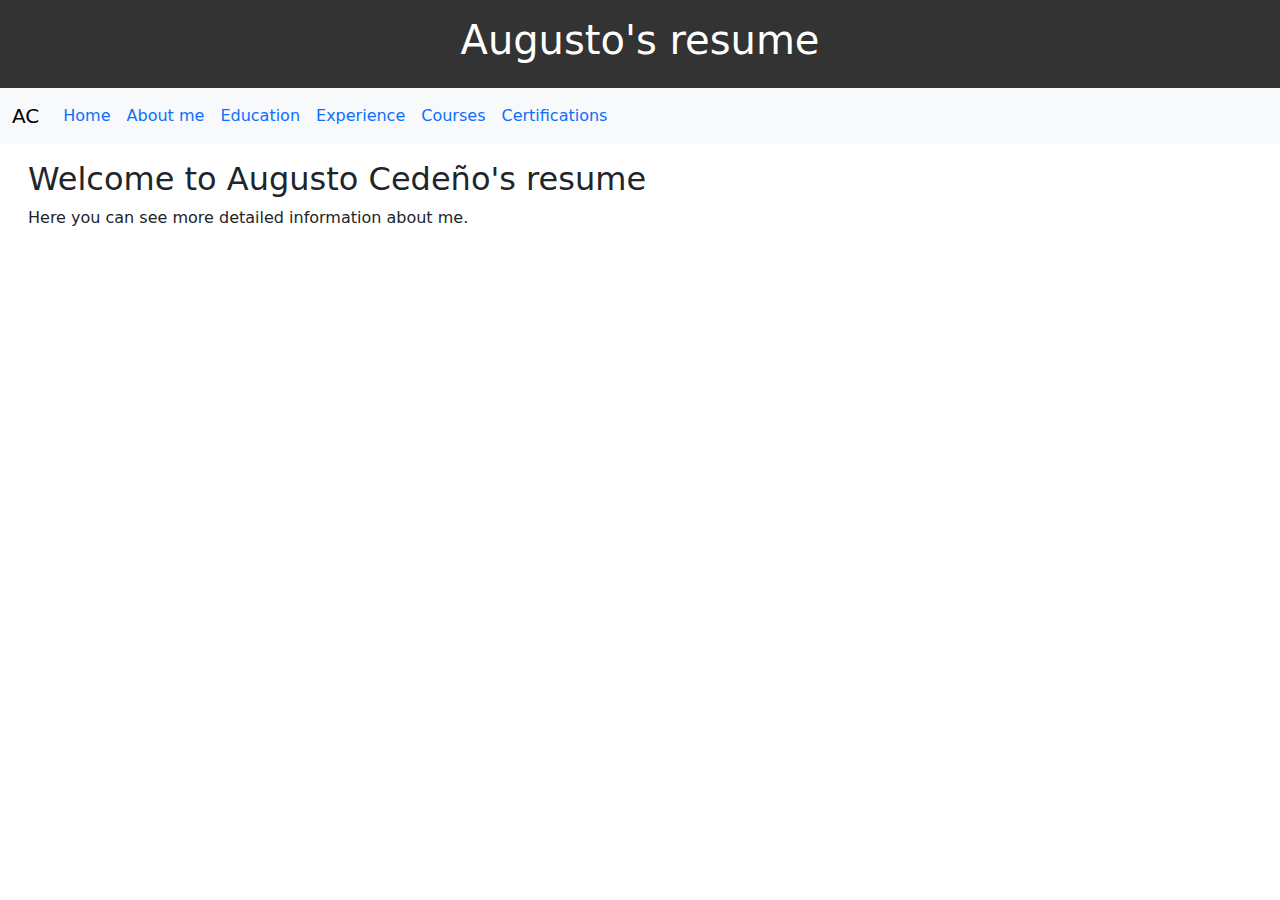
<file: index.html>
<!DOCTYPE html>
<html lang="en"> 
<head>
    <meta charset="UTF-8">
    <meta name="viewport" content="width=device-width, initial-scale=1.0">
    <title>Augusto Cedeño</title>
    <style>
        html, body {
            height: 80%;
            margin: 0;
        }
        header {
            background-color: #333;
            color: white;
            text-align: center;
            padding: 1em;
        }
        footer {
            background-color: #333;
            color: white;
            text-align: center;
            padding: 1em;
            position: absolute;
            bottom: 0;
            width: 100%;
        }
        
        iframe {
            display: block;
            background: #000;
            border: none;
            width: 100%;
            height: 100%;
        }

        .styleFrame{
            border:0px;
            /*border:2px solid red;*/
        }

        li a:hover { 
            color: #146d23 !important;
        }
    </style>

    <link href="https://cdn.jsdelivr.net/npm/bootstrap@5.3.3/dist/css/bootstrap.min.css" rel="stylesheet" integrity="sha384-QWTKZyjpPEjISv5WaRU9OFeRpok6YctnYmDr5pNlyT2bRjXh0JMhjY6hW+ALEwIH" crossorigin="anonymous">

    <script src="https://code.jquery.com/jquery-3.7.1.min.js" integrity="sha256-/JqT3SQfawRcv/BIHPThkBvs0OEvtFFmqPF/lYI/Cxo=" crossorigin="anonymous"></script>
    <script src="https://cdn.jsdelivr.net/npm/bootstrap@5.3.3/dist/js/bootstrap.bundle.min.js" integrity="sha384-YvpcrYf0tY3lHB60NNkmXc5s9fDVZLESaAA55NDzOxhy9GkcIdslK1eN7N6jIeHz" crossorigin="anonymous"></script>
</head>
<body>
    <header>
        <h1>Augusto's resume</h1>
    </header>

    <nav class="navbar navbar-expand-lg bg-body-tertiary">
        <div class="container-fluid">
          <a class="navbar-brand" href="./index.html">AC</a>
          <button class="navbar-toggler" type="button" data-bs-toggle="collapse" data-bs-target="#navbarSupportedContent" aria-controls="navbarSupportedContent" aria-expanded="false" aria-label="Toggle navigation">
            <span class="navbar-toggler-icon"></span>
          </button>
          <div class="collapse navbar-collapse" id="navbarSupportedContent">
            <ul class="navbar-nav me-auto mb-2 mb-lg-0">
              <li class="nav-item">
                <!-- class="nav-link active" aria-current="page" -->
                <a class="nav-link text-primary" href="./index.html">Home</a>
              </li>
              <li class="nav-item" >
                <a class="nav-link text-primary" href="./aboutme.html" target="contentFrame">About me</a>
              </li>
              <li class="nav-item">
                <a class="nav-link text-primary" href="./education.html" target="contentFrame">Education</a>
              </li>
              <li class="nav-item">
                <a class="nav-link text-primary" href="./experience.html" target="contentFrame">Experience</a>
              </li>
              <li class="nav-item">
                <a class="nav-link text-primary" href="./courses.html" target="contentFrame">Courses</a>
              </li>
              <li class="nav-item">
                <a class="nav-link text-primary" href="./certifications.html" target="contentFrame">Certifications</a>
              </li>
            </ul>
          </div>
        </div>
    </nav>

    <iframe id="contentFrame" name="contentFrame" src="home.html" class="styleFrame"></iframe>

    <!-- <footer>
        <p>Augusto Cedeño</p>
    </footer> -->
</body>
</html>
</file>
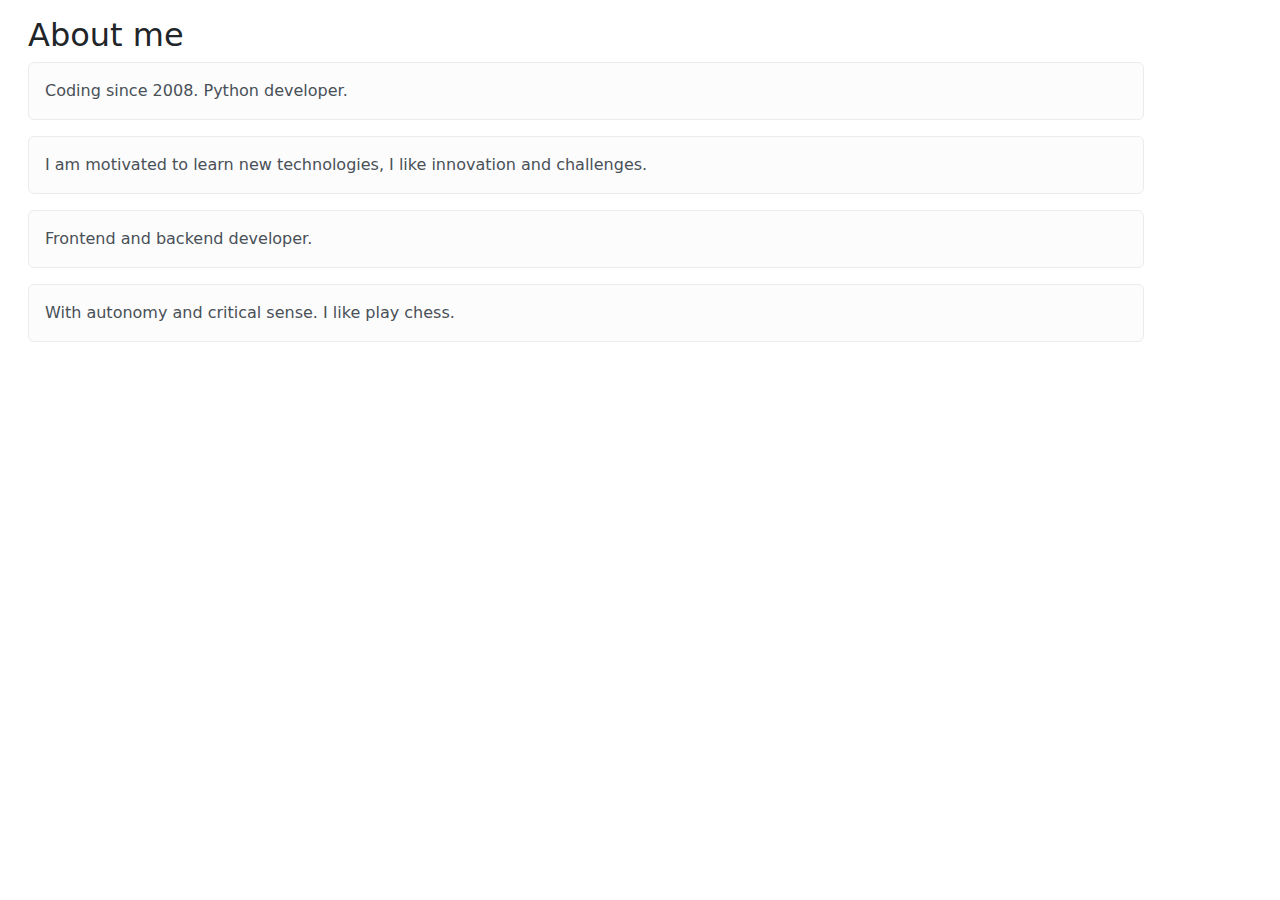
<file: aboutme.html>
<!DOCTYPE html>
<html>
    <head>
        <link href="assets/css/estilos_globales.css" rel="stylesheet">
        <link href="https://cdn.jsdelivr.net/npm/bootstrap@5.3.3/dist/css/bootstrap.min.css" rel="stylesheet" integrity="sha384-QWTKZyjpPEjISv5WaRU9OFeRpok6YctnYmDr5pNlyT2bRjXh0JMhjY6hW+ALEwIH" crossorigin="anonymous">
    </head>
<body>
    <div class="container m-3 fade-in-text">
        <main>
            <h2>About me</h2>
            <div class="alert alert-light" role="alert">
              Coding since 2008. Python developer.
            </div>

            <div class="alert alert-light" role="alert">
              I am motivated to learn new technologies, I like innovation and challenges.
            </div>
            
            <div class="alert alert-light" role="alert">
              Frontend and backend developer.
            </div>
            
            <div class="alert alert-light" role="alert">
              With autonomy and critical sense. I like play chess.
            </div>
        </main>
    </div>
</body>
</html>
</file>
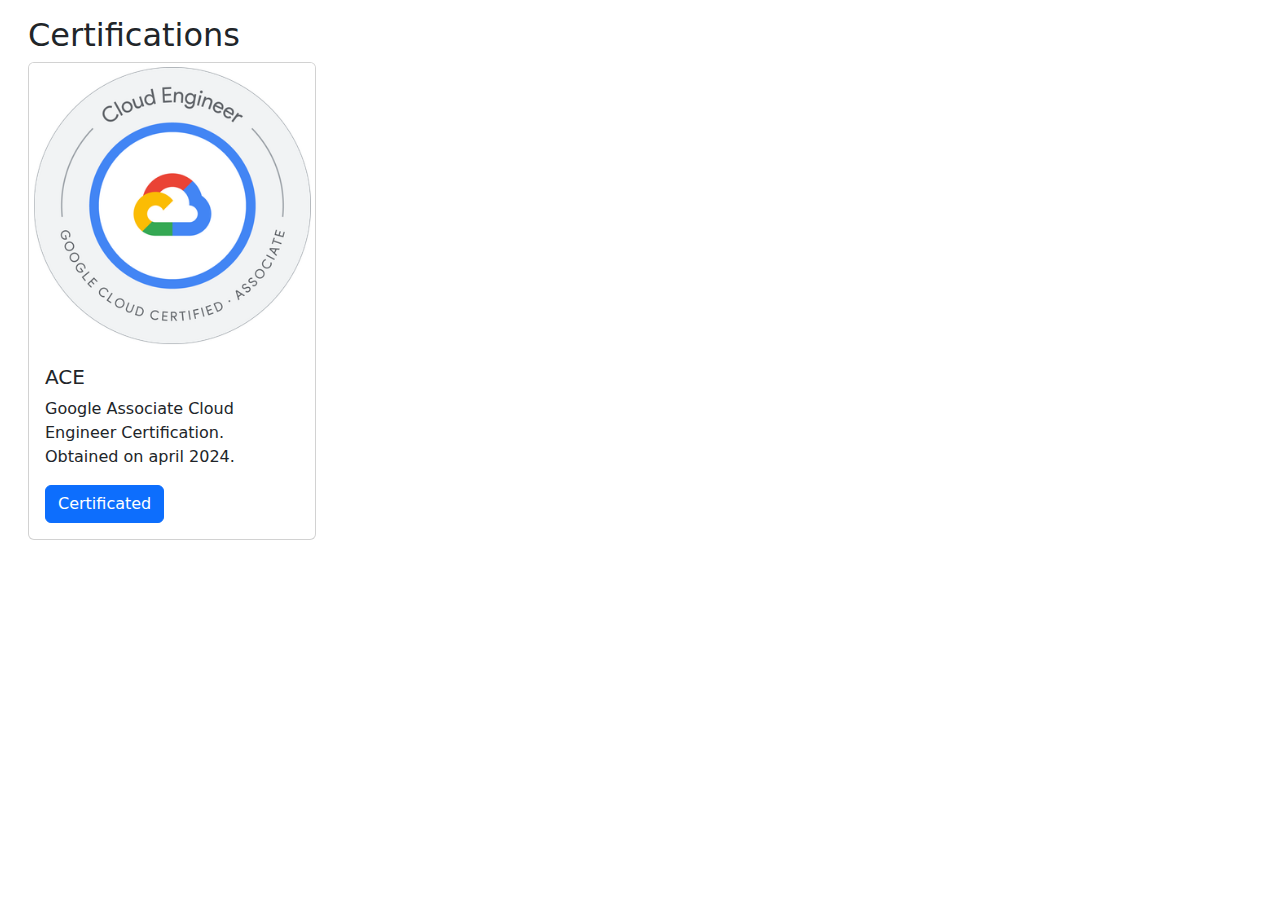
<file: certifications.html>
<!DOCTYPE html>
<html>
    <head>
        <link href="assets/css/estilos_globales.css" rel="stylesheet">
        <link href="https://cdn.jsdelivr.net/npm/bootstrap@5.3.3/dist/css/bootstrap.min.css" rel="stylesheet" integrity="sha384-QWTKZyjpPEjISv5WaRU9OFeRpok6YctnYmDr5pNlyT2bRjXh0JMhjY6hW+ALEwIH" crossorigin="anonymous">
        <script src="https://cdn.jsdelivr.net/npm/bootstrap@5.3.3/dist/js/bootstrap.bundle.min.js" integrity="sha384-YvpcrYf0tY3lHB60NNkmXc5s9fDVZLESaAA55NDzOxhy9GkcIdslK1eN7N6jIeHz" crossorigin="anonymous"></script>
    </head>
<body>
    <div class="container m-3 fade-in-text">
        <h2>Certifications</h2>

        <div class="row">
            <div class="col col-lg-3">
                <div class="card" style="width: 18rem;">
                    <img src="./assets/images/badge_credly_ace.png" class="card-img-top">
                    <div class="card-body">
                        <h5 class="card-title">ACE</h5>
                        <p class="card-text">Google Associate Cloud Engineer Certification. Obtained on april 2024.</p>
                        <a href="https://www.credly.com/badges/b8974c3b-3b12-4de8-a4cb-4d6eadccf5d8/public_url" target="_blank" class="btn btn-primary">Certificated</a>

                        <!-- inicio modal -->
                        <!--
                        <button class="btn btn-primary" data-bs-target="#exampleModalToggle" data-bs-toggle="modal">Certificated</button>
                        <div class="modal fade" id="exampleModalToggle" aria-hidden="true" aria-labelledby="exampleModalToggleLabel" tabindex="-1">
                            <div class="modal-dialog modal-dialog-centered">
                              <div class="modal-content">
                                <div class="modal-header">
                                  <h1 class="modal-title fs-5" id="exampleModalToggleLabel">Modal</h1>
                                  <button type="button" class="btn-close" data-bs-dismiss="modal" aria-label="Close"></button>
                                </div>
                                <div class="modal-body">
                                  <iframe src="https://www.credly.com/badges/b8974c3b-3b12-4de8-a4cb-4d6eadccf5d8/public_url" target="_parent"></iframe>
                                </div>
                                <div class="modal-footer">
                                    <button type="button" class="btn btn-primary" data-bs-dismiss="modal">Close</button>
                                </div>
                              </div>
                            </div>
                        </div> -->
                        <!-- fin modal -->

                    </div>
                </div>
            </div>

            <!-- <div class="col col-lg-3">
                <div class="card" style="width: 18rem;">
                    <img src="./assets/images/pcep.png" class="card-img-top">
                    <div class="card-body">
                        <h5 class="card-title">Python Essentials 1 / PCEP</h5>
                        <p class="card-text">Preparation to PCEP certificated. Obtained on june 2024.</p>
                        <a href="https://www.credly.com/badges/55240f71-aad4-4b56-ae03-896ceeb7bfa6/public_url" target="_blank" class="btn btn-primary">Certificated</a>
                    </div>
                </div>
            </div> -->

        </div>

    </div>

</body>
</html>
</file>
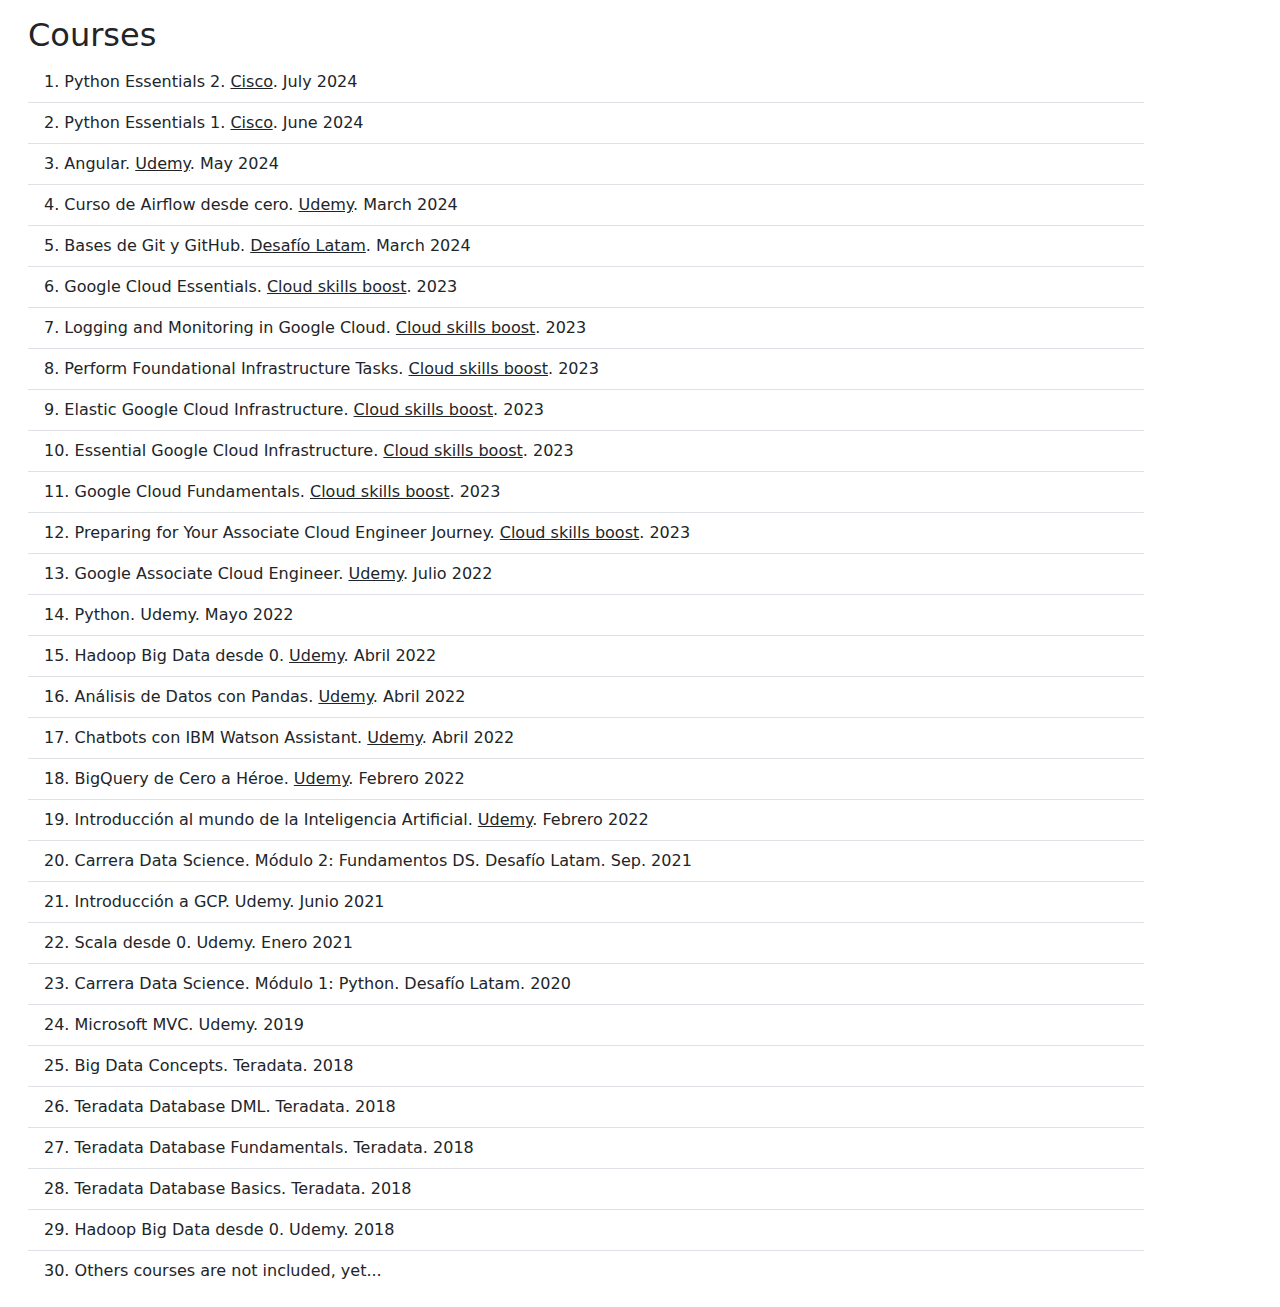
<file: courses.html>
<!DOCTYPE html>
<html>
    <head>
        <link href="assets/css/estilos_globales.css" rel="stylesheet">
        <link href="https://cdn.jsdelivr.net/npm/bootstrap@5.3.3/dist/css/bootstrap.min.css" rel="stylesheet" integrity="sha384-QWTKZyjpPEjISv5WaRU9OFeRpok6YctnYmDr5pNlyT2bRjXh0JMhjY6hW+ALEwIH" crossorigin="anonymous">
        <script src="https://cdn.jsdelivr.net/npm/bootstrap@5.3.3/dist/js/bootstrap.bundle.min.js" integrity="sha384-YvpcrYf0tY3lHB60NNkmXc5s9fDVZLESaAA55NDzOxhy9GkcIdslK1eN7N6jIeHz" crossorigin="anonymous"></script>
    </head>
<body>

    <div class="container m-3 fade-in-text">
        <h2>Courses</h2>

        <ul class="list-group list-group-flush list-group-numbered">
            <li class="list-group-item list-group-item-action" data-bs-toggle="list">
                Python Essentials 2. 
                <a class="link-dark" target="_blank" href="https://www.credly.com/badges/bb308e49-2e77-48d0-9fa7-de981480861a">Cisco</a>. July 2024
            </li>
            
            <li class="list-group-item list-group-item-action" data-bs-toggle="list">
                Python Essentials 1. 
                <a class="link-dark" target="_blank" href="https://www.credly.com/badges/55240f71-aad4-4b56-ae03-896ceeb7bfa6/public_url">Cisco</a>. June 2024
            </li>

            <li class="list-group-item list-group-item-action" data-bs-toggle="list">Angular. 
                <a class="link-dark" target="_blank" href="https://udemy-certificate.s3.amazonaws.com/image/UC-dd7070ea-7fa6-40ee-935b-b299e56433f6.jpg?v=1717018493000">
                    Udemy</a>. May 2024</li>
    
            <li class="list-group-item list-group-item-action" data-bs-toggle="list">
                Curso de Airflow desde cero. 
                <a class="link-dark" target="_blank" href="https://udemy-certificate.s3.amazonaws.com/image/UC-7aa5beb7-325c-43e2-92cf-d51723cfee5e.jpg">
                    Udemy</a>. March 2024
            </li>

            <li class="list-group-item list-group-item-action" data-bs-toggle="list">Bases de Git y GitHub. 
                <a class="link-dark" target="_blank" href="https://drive.google.com/file/d/1TfCJREuzpHbyeIAe5__wtDngfzgloA0g/view?usp=sharing">Desafío Latam</a>. March 2024</li>

            <li class="list-group-item list-group-item-action" data-bs-toggle="list">Google Cloud Essentials. 
                <a class="link-dark" target="_blank" href="https://www.cloudskillsboost.google/public_profiles/c8c9204d-4c4f-42e4-b729-938b334cc756/badges/8312382">Cloud skills boost</a>. 2023</li>

            <li class="list-group-item list-group-item-action" data-bs-toggle="list">Logging and Monitoring in Google Cloud. 
                <a class="link-dark" target="_blank" href="https://www.cloudskillsboost.google/public_profiles/c8c9204d-4c4f-42e4-b729-938b334cc756/badges/4764981">Cloud skills boost</a>. 2023</li>

            <li class="list-group-item list-group-item-action" data-bs-toggle="list">Perform Foundational Infrastructure Tasks. 
                <a class="link-dark" target="_blank" href="https://www.cloudskillsboost.google/public_profiles/c8c9204d-4c4f-42e4-b729-938b334cc756/badges/4776750">Cloud skills boost</a>. 2023</li>

            <li class="list-group-item list-group-item-action" data-bs-toggle="list">Elastic Google Cloud Infrastructure. 
                <a class="link-dark" target="_blank" href="https://www.cloudskillsboost.google/public_profiles/c8c9204d-4c4f-42e4-b729-938b334cc756/badges/4328531">Cloud skills boost</a>. 2023</li>

            <li class="list-group-item list-group-item-action" data-bs-toggle="list">Essential Google Cloud Infrastructure. 
                <a class="link-dark" target="_blank" href="https://www.cloudskillsboost.google/public_profiles/c8c9204d-4c4f-42e4-b729-938b334cc756/badges/4249189">Cloud skills boost</a>. 2023</li>

            <li class="list-group-item list-group-item-action" data-bs-toggle="list">Google Cloud Fundamentals. 
                <a class="link-dark" target="_blank" href="https://www.cloudskillsboost.google/public_profiles/c8c9204d-4c4f-42e4-b729-938b334cc756/badges/3549263">Cloud skills boost</a>. 2023</li>

            <li class="list-group-item list-group-item-action" data-bs-toggle="list">Preparing for Your Associate Cloud Engineer Journey. 
                <a class="link-dark" target="_blank" href="https://www.cloudskillsboost.google/public_profiles/c8c9204d-4c4f-42e4-b729-938b334cc756/badges/3236271">Cloud skills boost</a>. 2023</li>

            <li class="list-group-item list-group-item-action" data-bs-toggle="list">Google Associate Cloud Engineer. <a class="link-dark" target="_blank" href="https://udemy-certificate.s3.amazonaws.com/image/UC-ed7998d8-8620-455b-b2e0-b5eea592e2d5.jpg">Udemy</a>. Julio 2022</li>

            <li class="list-group-item list-group-item-action" data-bs-toggle="list">Python. Udemy. Mayo 2022</li>

            <li class="list-group-item list-group-item-action" data-bs-toggle="list">Hadoop Big Data desde 0. <a class="link-dark" target="_blank" href="https://drive.google.com/file/d/12xsC44RR60GxnMnglr4_9ZPzLgarJnq2/view?usp=sharing">Udemy</a>. Abril 2022</li>

            <li class="list-group-item list-group-item-action" data-bs-toggle="list">Análisis de Datos con Pandas. <a class="link-dark" target="_blank" href="https://udemy-certificate.s3.amazonaws.com/image/UC-33a6214b-3c75-409f-a416-cc4a691ee1c2.jpg">Udemy</a>. Abril 2022</li>

            <li class="list-group-item list-group-item-action" data-bs-toggle="list">Chatbots con IBM Watson Assistant. <a class="link-dark" target="_blank" href="https://udemy-certificate.s3.amazonaws.com/image/UC-c56c9d78-282b-45a7-b217-e89b2f6ac156.jpg">Udemy</a>. Abril 2022</li>

            <li class="list-group-item list-group-item-action" data-bs-toggle="list">BigQuery de Cero a Héroe. <a class="link-dark" target="_blank" href="https://udemy-certificate.s3.amazonaws.com/image/UC-509b11a4-6b8c-43f0-9223-1ac934138826.jpg">Udemy</a>. Febrero 2022</li>

            <li class="list-group-item list-group-item-action" data-bs-toggle="list">Introducción al mundo de la Inteligencia Artificial. <a class="link-dark" target="_blank" href="https://udemy-certificate.s3.amazonaws.com/image/UC-ff082888-dedb-497b-aec8-0cd11da63e4c.jpg">Udemy</a>. Febrero 2022</li>

            <li class="list-group-item list-group-item-action" data-bs-toggle="list">Carrera Data Science. Módulo 2: Fundamentos DS. Desafío Latam. Sep. 2021</li>

            <li class="list-group-item list-group-item-action" data-bs-toggle="list">Introducción a GCP. Udemy. Junio 2021</li>

            <li class="list-group-item list-group-item-action" data-bs-toggle="list">Scala desde 0. Udemy. Enero 2021</li>

            <li class="list-group-item list-group-item-action" data-bs-toggle="list">Carrera Data Science. Módulo 1: Python. Desafío Latam. 2020</li>

            <li class="list-group-item list-group-item-action" data-bs-toggle="list">Microsoft MVC. Udemy. 2019</li>

            <li class="list-group-item list-group-item-action" data-bs-toggle="list">Big Data Concepts. Teradata. 2018</li>

            <li class="list-group-item list-group-item-action" data-bs-toggle="list">Teradata Database DML. Teradata. 2018</li>

            <li class="list-group-item list-group-item-action" data-bs-toggle="list">Teradata Database Fundamentals. Teradata. 2018</li>

            <li class="list-group-item list-group-item-action" data-bs-toggle="list">Teradata Database Basics. Teradata. 2018</li>

            <li class="list-group-item list-group-item-action" data-bs-toggle="list">Hadoop Big Data desde 0. Udemy. 2018</li>

            <li class="list-group-item list-group-item-action" data-bs-toggle="list">Others courses are not included, yet...</li>

        </ul>
        
    </div>
</body>
</html>
</file>
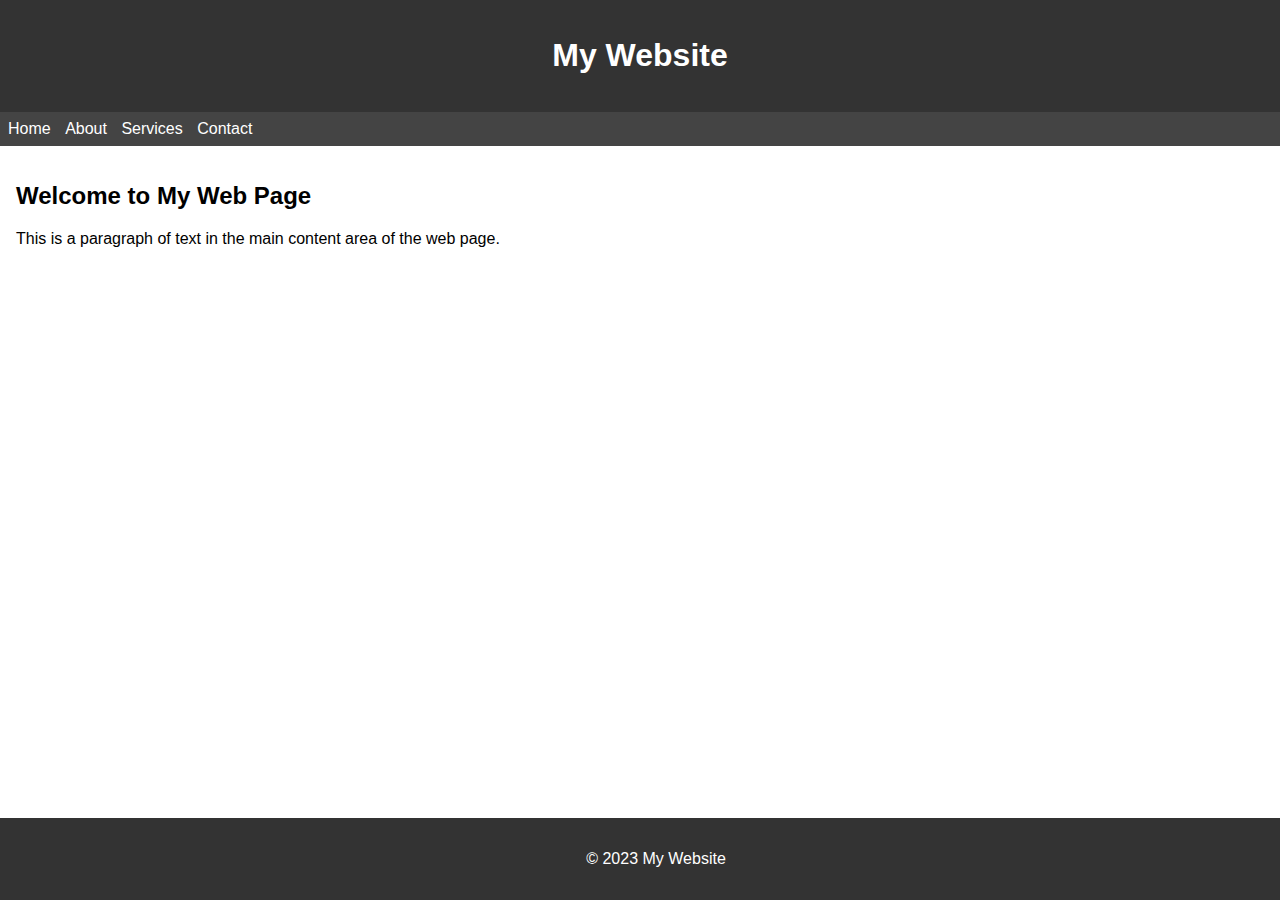
<file: cv.html>
<!DOCTYPE html>
<html lang="en">
<head>
    <meta charset="UTF-8">
    <meta name="viewport" content="width=device-width, initial-scale=1.0">
    <title>My Web Page</title>
    <style>
        /* Add some basic styling */
        body {
            font-family: Arial, sans-serif;
            margin: 0;
            padding: 0;
            overflow-x: hidden;
        }
        header {
            background-color: #333;
            color: white;
            text-align: center;
            padding: 1em;
        }
        nav {
            background-color: #444;
            color: white;
            padding: 0.5em;
        }
        nav ul {
            list-style-type: none;
            margin: 0;
            padding: 0;
        }
        nav ul li {
            display: inline;
            margin-right: 10px;
        }
        nav ul li a {
            color: white;
            text-decoration: none;
        }
        main {
            padding: 1em;
        }
        footer {
            background-color: #333;
            color: white;
            text-align: center;
            padding: 1em;
            position: absolute;
            bottom: 0;
            width: 100%;
        }
    </style>
</head>
<body>
    <header>
        <h1>My Website</h1>
    </header>
    <nav>
        <ul>
            <li><a href="#">Home</a></li>
            <li><a href="#">About</a></li>
            <li><a href="#">Services</a></li>
            <li><a href="#">Contact</a></li>
        </ul>
    </nav>
    <main>
        <h2>Welcome to My Web Page</h2>
        <p>This is a paragraph of text in the main content area of the web page.</p>
        <!-- More content goes here -->
    </main>
    <footer>
        <p>&copy; 2023 My Website</p>
    </footer>
</body>
</html>
</file>
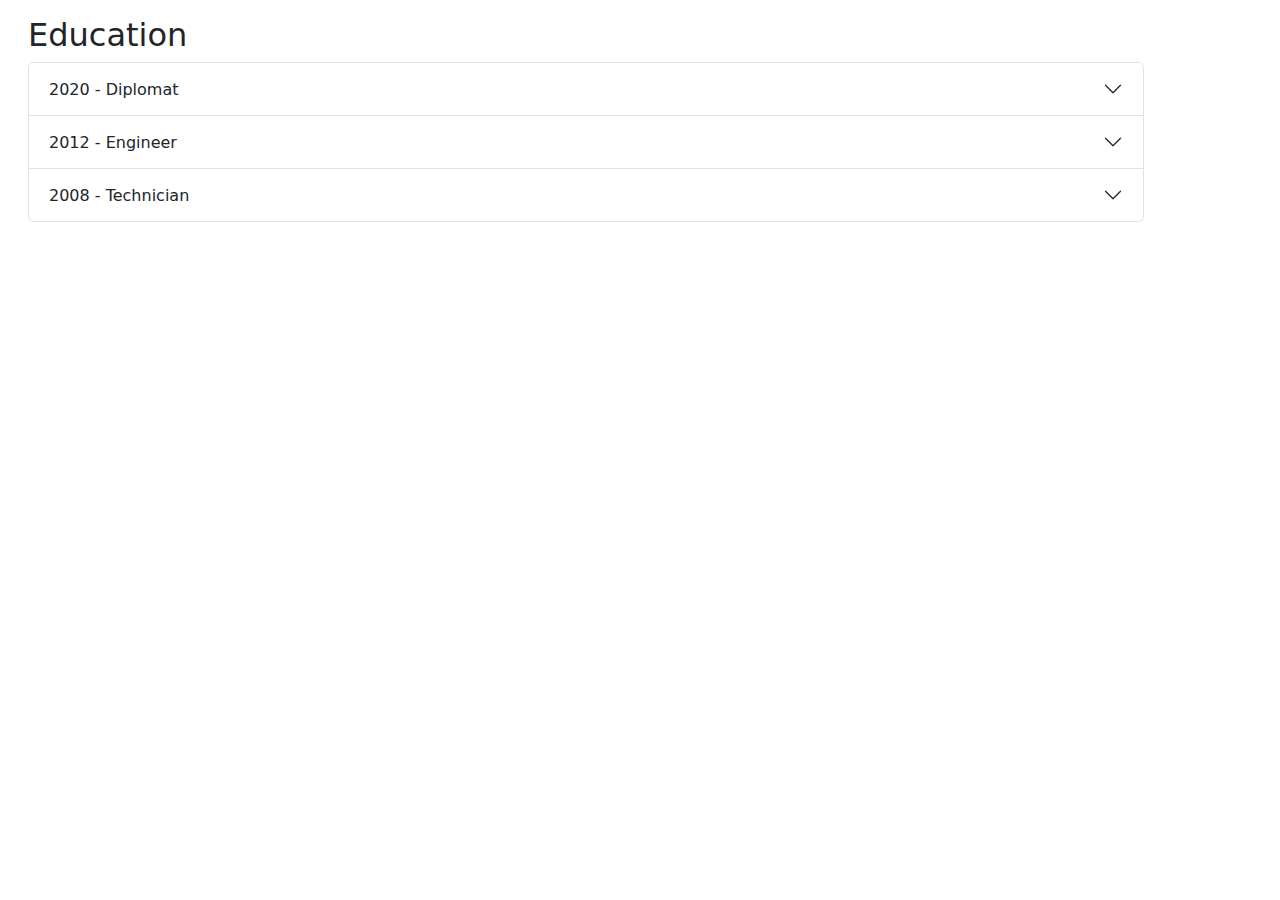
<file: education.html>
<!DOCTYPE html>
<html>
  <head>
    <link href="assets/css/estilos_globales.css" rel="stylesheet">
    <link href="https://cdn.jsdelivr.net/npm/bootstrap@5.3.3/dist/css/bootstrap.min.css" rel="stylesheet" integrity="sha384-QWTKZyjpPEjISv5WaRU9OFeRpok6YctnYmDr5pNlyT2bRjXh0JMhjY6hW+ALEwIH" crossorigin="anonymous">
    <script src="https://cdn.jsdelivr.net/npm/bootstrap@5.3.3/dist/js/bootstrap.bundle.min.js" integrity="sha384-YvpcrYf0tY3lHB60NNkmXc5s9fDVZLESaAA55NDzOxhy9GkcIdslK1eN7N6jIeHz" crossorigin="anonymous"></script>
  </head>
<body>
    <div class="container m-3 fade-in-text">
        <h2>Education</h2>

        <div class="accordion" id="accordionEducation">
            <!-- <div class="accordion-item">
              <h2 class="accordion-header">
                <button class="accordion-button collapsed" type="button" data-bs-toggle="collapse" data-bs-target="#collapseOne" aria-expanded="false" aria-controls="collapseOne">
                    2024 - Google Certification
                </button>
              </h2>
              <div id="collapseOne" class="accordion-collapse collapse" data-bs-parent="#accordionEducation">
                <div class="accordion-body">
                    <b>Google Associate Cloud Engineer Certification</b>
                </div>
              </div>
            </div> -->

            <div class="accordion-item">
              <h2 class="accordion-header">
                <button class="accordion-button collapsed" type="button" data-bs-toggle="collapse" data-bs-target="#collapseTwo" aria-expanded="false" aria-controls="collapseTwo">
                    2020 - Diplomat
                </button>
              </h2>
              <div id="collapseTwo" class="accordion-collapse collapse" data-bs-parent="#accordionEducation">
                <div class="accordion-body">
                    <b>Diplomat Big Data & Data Science.</b> Pontifical University Católica of Valparaiso. Santiago de Chile, Chile.
                </div>
              </div>
            </div>
            
            <div class="accordion-item">
              <h2 class="accordion-header">
                <button class="accordion-button collapsed" type="button" data-bs-toggle="collapse" data-bs-target="#collapseThree" aria-expanded="false" aria-controls="collapseThree">
                    2012 - Engineer
                </button>
              </h2>
              <div id="collapseThree" class="accordion-collapse collapse" data-bs-parent="#accordionEducation">
                <div class="accordion-body">
                    <b>Computer Science Engineer.</b> College Francisco de Miranda. Caracas, Venezuela.
                </div>
              </div>
            </div>
            
            <div class="accordion-item">
              <h2 class="accordion-header">
                <button class="accordion-button collapsed" type="button" data-bs-toggle="collapse" data-bs-target="#collapseFour" aria-expanded="false" aria-controls="collapseFour">
                    2008 - Technician
                </button>
              </h2>
              <div id="collapseFour" class="accordion-collapse collapse" data-bs-parent="#accordionEducation">
                <div class="accordion-body">
                    <b>Computer Science Technician.</b> University Institute Tecnológico de Ejido. Mérida, Venezuela.
                </div>
              </div>
            </div>
          </div>
    </div>
</body>
</html>
</file>
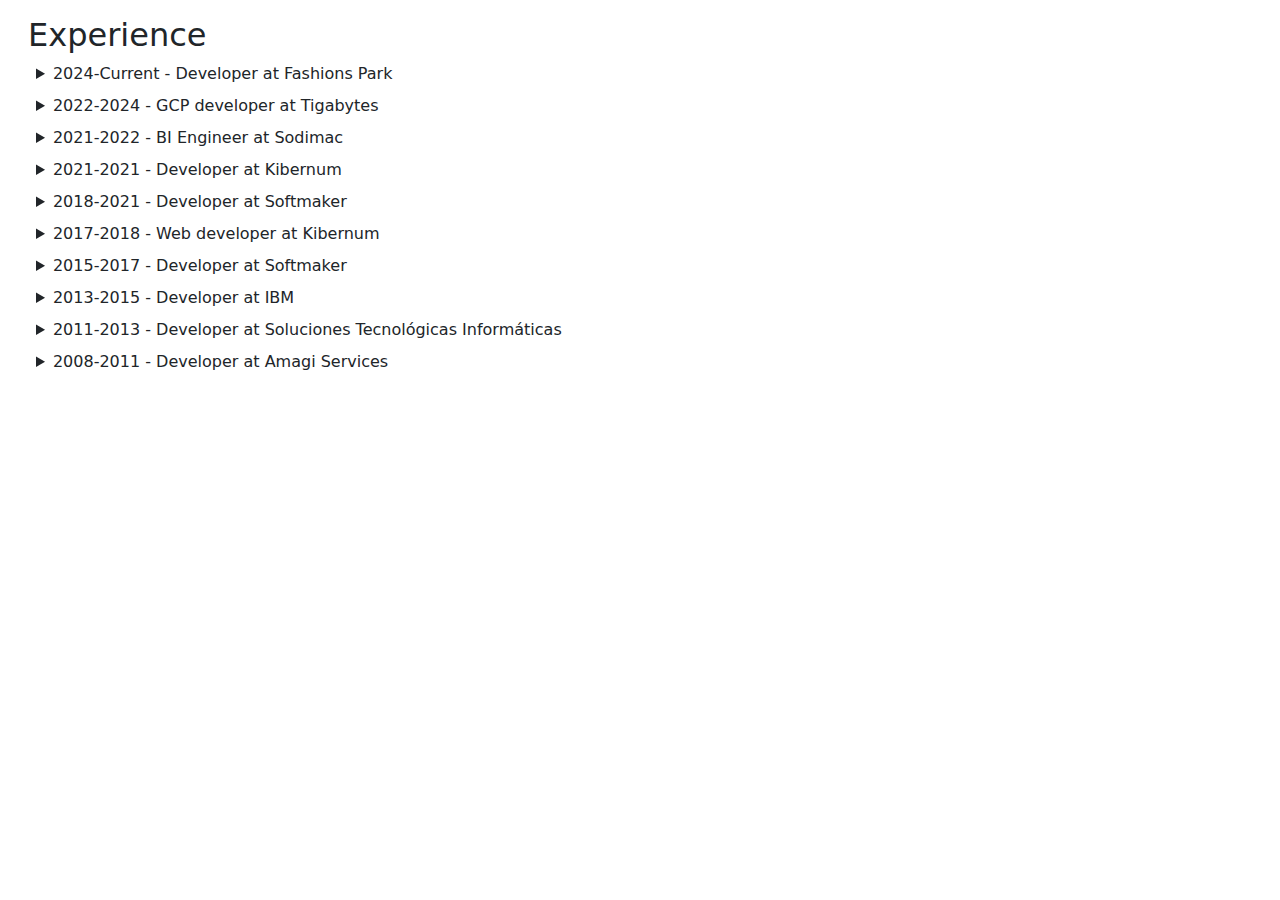
<file: experience.html>
<!DOCTYPE html>
<html>
  <head>
    <link href="assets/css/estilos_globales.css" rel="stylesheet">
    <link href="https://cdn.jsdelivr.net/npm/bootstrap@5.3.3/dist/css/bootstrap.min.css" rel="stylesheet" integrity="sha384-QWTKZyjpPEjISv5WaRU9OFeRpok6YctnYmDr5pNlyT2bRjXh0JMhjY6hW+ALEwIH" crossorigin="anonymous">
    <script src="https://cdn.jsdelivr.net/npm/bootstrap@5.3.3/dist/js/bootstrap.bundle.min.js" integrity="sha384-YvpcrYf0tY3lHB60NNkmXc5s9fDVZLESaAA55NDzOxhy9GkcIdslK1eN7N6jIeHz" crossorigin="anonymous"></script>

    <style>
    </style> 

  </head>
<body>
  <div class="container m-3 fade-in-text">
    <h2>Experience</h2>

    <details class="m-2">
        <summary>2024-Current - Developer at Fashions Park</summary>
        <div class="card">
          <div class="card-body">
            <b>Developer</b>
            <div class="m-2">
              Santiago de Chile, Chile (june 2024 / current)<br>
              Python developer. I work as backend developer. I developed APIs, consumed APIs too. 
              I worked with microsoft Graph API.
              I created scripts to load historical data to data base and MS one drive.
              I have mount docker images and run containers.
            </div>
          
            <div class="m-2">
              Languages:
              <ul>
                <li>Python</li>
              </ul>
            </div>                

            <div class="m-2">
              Technologies: 
              <ul>
                <li>SQL Server</li>
                <li>Git</li>
              </ul>
            </div>
          
            <div class="m-2">
              Tools:
              <ul>
                <li>Visual Studio Code</li>
                <li>Postman</li>
              </ul>
            </div>
            
          </div>
        </div>
    </details>


    <details class="m-2">
      <summary>2022-2024 - GCP developer at Tigabytes</summary>
      <div class="card">
        <div class="card-body">
          <div class="m-2">
            <b>GCP developer</b><br>
            Santiago de Chile, Chile (oct 2022 / jan 2024)
          </div>

          <div class="m-2">
            Python developer, I have created API to replace Alfresco. 
            I have created API to deliver data to GUI in an app web.
            I have developed script to apply some rules on Google Workspace accounts.
            I have created virtual machines on compute engine to make testing, a lot of buckets.
            I config CI/CD incorporated in Cloud Run.
            Scripts on JupiterLab.
            I deployed in kubernetes.
            I created apps deployed in cloud run using docker.
          </div>
          
          <div class="m-2">
            Languages:
            <ul>
              <li>Python (from 3.7 to 3.9)</li>
              <li>Apps Script</li>
              <li>PHP</li>
            </ul>
          </div>

          <div class="m-2">
            Cloud Technologies: 
            <ul>
              <li>Cloud Run</li>
              <li>Cloud Functions</li>
              <li>Cloud Storage</li>
              <li>App Engine</li>
              <li>Firestore</li>
              <li>Kubertenes</li>
              <li>Compute Engine</li>
              <li>Looker studio</li>
              <li>Cloud Repository</li>
              <li>Git</li>
            </ul>
          </div>
          
          <div class="m-2">
            Tools:
            <ul>
              <li>Visual Studio Code</li>
              <li>Postman</li>
              <li>jmeter</li>
              <li>GCP Cloud SDK shell</li>
            </ul>
          </div>
      
        <!-- inicio modal -->
        <button class="btn btn-primary" data-bs-target="#exampleModalToggle" data-bs-toggle="modal">Briefcase</button>
        <div class="modal fade" id="exampleModalToggle" aria-hidden="true" aria-labelledby="exampleModalToggleLabel" tabindex="-1">
            <div class="modal-dialog modal-fullscreen modal-dialog-centered">
              <div class="modal-content">
                <div class="modal-header">
                  <h1 class="modal-title fs-5" id="exampleModalToggleLabel">Gestor API Documentos</h1>
                  <button type="button" class="btn-close" data-bs-dismiss="modal" aria-label="Close"></button>
                </div>
                <div class="modal-body div-modal-briefcase">
                  <img class="img-modal-briefcase" src="./assets/images/projects/api_gestor_doctos_buscar_docto.png"></img>
                </div>
                <div class="modal-footer">
                    <button type="button" class="btn btn-primary" data-bs-dismiss="modal">Close</button>
                </div>
              </div>
            </div>
        </div>
        <!-- fin modal -->

      </div>
    </div>

    </details>
    <!-- Fin Tiga -->
      

    <details class="m-2">
        <summary>2021-2022 - BI Engineer at Sodimac</summary>
        <div class="card">
          <div class="card-body">
            <b>BI Engineer.</b><br>
            Santiago de Chile, Chile (may 2021 / sep 2022)
            Python backend developer, microservices, API. GCP: BigQuery, Spanner, Cloud Functions, Cloud Run, and others GCP components. 
            CRM Salesforce: ampscript, journeys, cloudpages, automations.
          </div>
        </div>
    </details>

    
    <details class="m-2">
        <summary>2021-2021 - Developer at Kibernum</summary>
        <div class="card">
          <div class="card-body">
            <b>Developer</b><br>
            Santiago de Chile, Chile (mar 2021 - abr 2021) Desarrollador Senior. <br>
            Agile methodologies used Scrum and Kanban, I develop applications with the following technologies: 
            C#, SQL-Server, Visual Studio 2015 y 2019.
            jQuery. 
            TFVS. 
            GIT. 
            ETL (SSIS). 
            Mobile applications with Xamarin.
            Used MVC application architecture.
          </div>
        </div>
    </details>


    <details class="m-2">
        <summary>2018-2021 - Developer at Softmaker</summary>
        <div class="card">
          <div class="card-body">
            <b>Developer</b><br>
            Santiago de Chile, Chile (nov 2018 / mar 2021)
            Developer of web applications, web services and windows services.
            Production support. Technologies: C#, Visual Studio 2010, 2017 and
            2019. SQL Server. jQuery. WCF. MVC. Banking sector: Santander. BCI.
            Itau, and others.<br>
            Banking Sector.
          </div>
        </div>
    </details>

    
    <details class="m-2">
        <summary>2017-2018 - Web developer at Kibernum</summary>
        <div class="card">
          <div class="card-body">
            <b>Developer</b><br>
            Santiago de Chile, Chile (dec 2017 / aug 2018)<br>
            I worked as web developer using IDE Visual Studio 2015. 
            Technologies: 
            <ul>
              <li>C# </li>
              <li>SQL Server</li>
              <li>DevOps with BMC Release Lifecycle Management on Citibank</li>
            </ul>
            <br>
            Banking Sector.
          </div>
        </div>
    </details>


    <details class="m-2">
        <summary>2015-2017 - Developer at Softmaker</summary>
        <div class="card">
          <div class="card-body">
            <b>Developer</b><br>
            Santiago de Chile, Chile (mar 2015 / dec 2017)
            I worked in this same company during the period included: nov 2018 / mar 2021, the activities are mentioned above.
          </div>
        </div>
    </details>


    <details class="m-2">
        <summary>2013-2015 - Developer at IBM</summary>
        <div class="card">
          <div class="card-body">
            <b>Developer</b><br>
            Caracas, Venezuela (oct 2013 / mar 2015)
            Web developer .Net 3.5 with C#, SQL server 2012. Developer and support in architecture area. Production support. <br>
            Client: Banesco bank.
          </div>
        </div>
    </details>


    <details class="m-2">
        <summary>2011-2013 - Developer at Soluciones Tecnológicas Informáticas</summary>
        <div class="card">
          <div class="card-body">
            <b>Developer</b><br>
            Caracas, Venezuela (dec 2011 / jun 2013). 
            Applications developer with Power builder and Oracle. Venezuela Central bank (BCV).
          </div>
        </div>
    </details>

    <details class="m-2">
        <summary>2008-2011 - Developer at Amagi Services</summary>
        <div class="card">
          <div class="card-body">
            <b>Developer</b><br>
            Mérida, Venezuela (may 2008 / sep 2011). 
            Applications developer. Agile methodologies, different technologies
            such as .Net, T-SQL, PL-SQL y Power Builder. <br>
            Banking Sector.
          </div>
        </div>
    </details>

  </div>
</body>
</html>
</file>
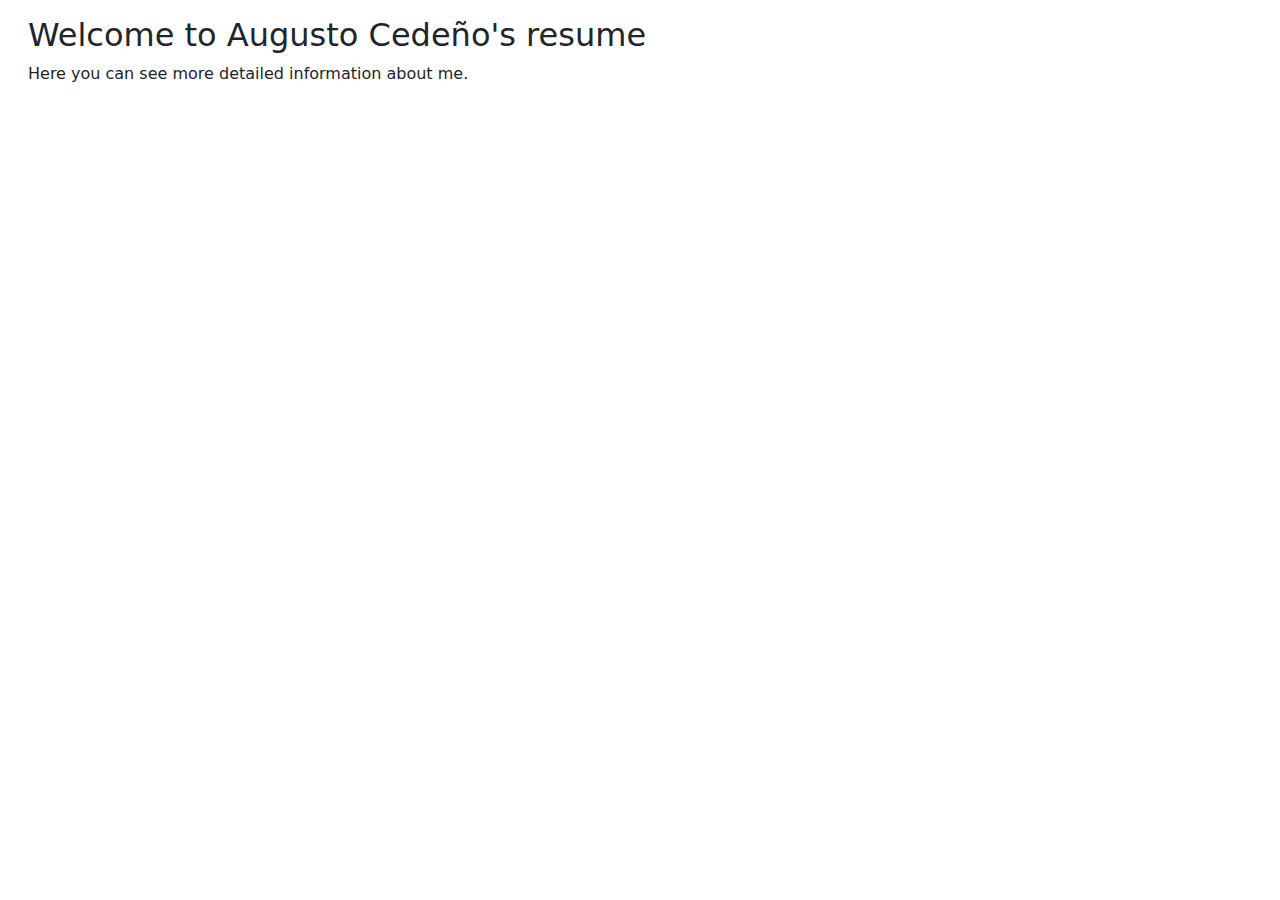
<file: home.html>
<!DOCTYPE html> 
<html>
    <head>
        <link href="assets/css/estilos_globales.css" rel="stylesheet">
        <link href="https://cdn.jsdelivr.net/npm/bootstrap@5.3.3/dist/css/bootstrap.min.css" rel="stylesheet" integrity="sha384-QWTKZyjpPEjISv5WaRU9OFeRpok6YctnYmDr5pNlyT2bRjXh0JMhjY6hW+ALEwIH" crossorigin="anonymous">
    </head>
<body>
    <div class="container m-3 fade-in-text">
        <main>
            <h2>Welcome to Augusto Cedeño's resume</h2>
            <p>Here you can see more detailed information about me.</p>

            <!-- <a aria-label="Chat on WhatsApp" href="https://wa.me/56920291683"><img alt="Chat on WhatsApp" src="./assets/images/chat_on_whatsapp.png" />
            <a/> -->
        </main>
    </div>
</body>
</html>
</file>
<file: assets/css/estilos_globales.css>
.fade-in-text {
    animation: fadeIn 1s;
    -webkit-animation: fadeIn 1s;
    -moz-animation: fadeIn 1s;
    -o-animation: fadeIn 1s;
    -ms-animation: fadeIn 1s;
}

.div-modal-briefcase {
  text-align: center; 
  margin: auto;
}

.img-modal-briefcase {
}

@keyframes fadeIn {
    0% { opacity: 0; }
    100% { opacity: 1; }
}

@-moz-keyframes fadeIn {
    0% { opacity: 0; }
    100% { opacity: 1; }
}

@-webkit-keyframes fadeIn {
    0% { opacity: 0; }
    100% { opacity: 1; }
}

@-o-keyframes fadeIn {
    0% { opacity: 0; }
    100% { opacity: 1; }
}

@-ms-keyframes fadeIn {
    0% { opacity: 0; }
    100% { opacity: 1; }
}
</file>
